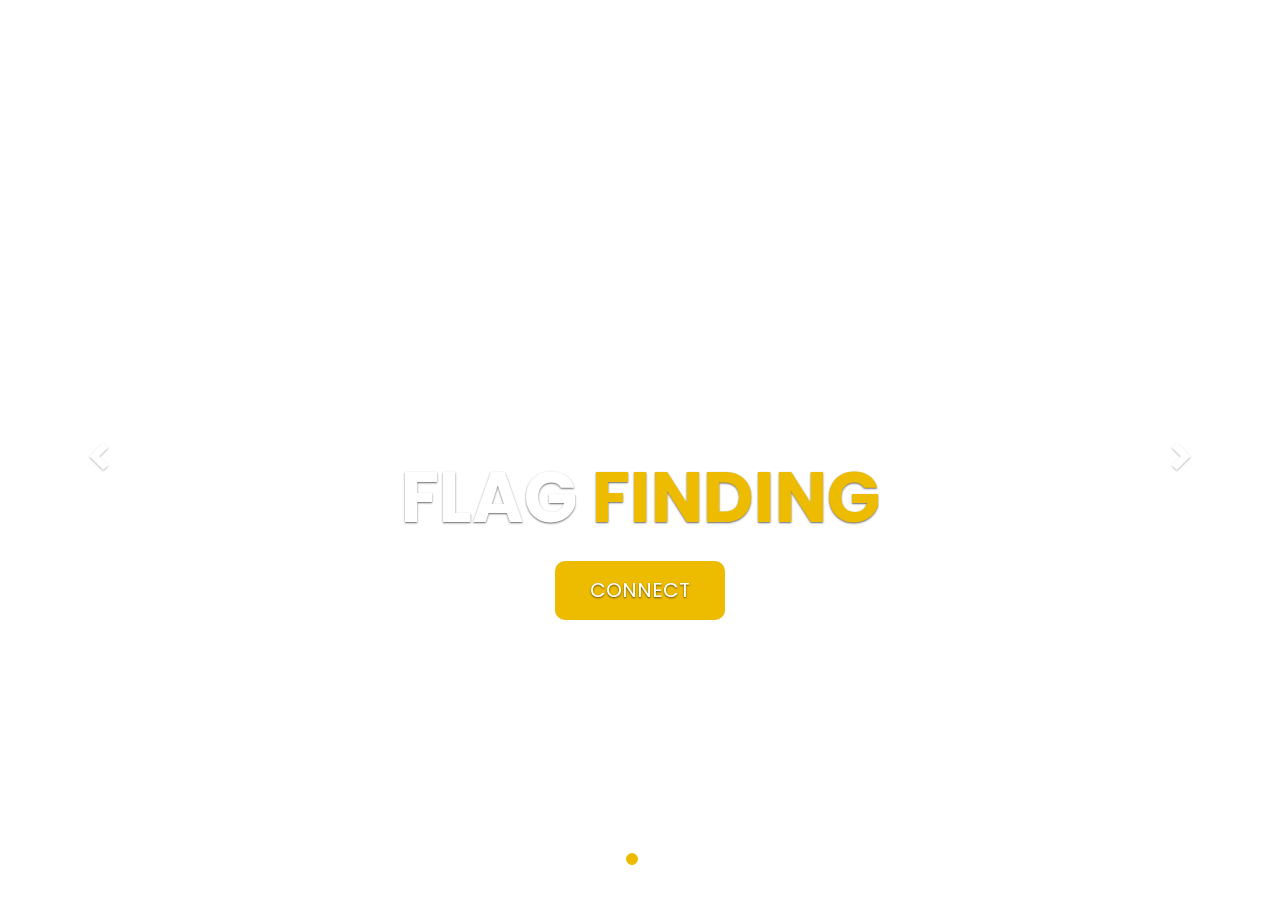
<file: index.html>
<!-- 우리가 입력할 명령어의 뜻은 아래와 같습니다.

git init
git add .
git commit -m "first commit"
git remote add origin https://github.com/jmdream1999/Pitcer.git
git push -u origin master

 -->

<!DOCTYPE html>

<html lang="en">

<head>
    <!-- Facion -->
    <link rel="shortcut icon" href="https://pitcer.com/favicon.ico" />

    <!-- Google Fonts -->
    <link rel="preconnect" href="https://fonts.googleapis.com">
    <link rel="preconnect" href="https://fonts.gstatic.com" crossorigin>
    <link href="https://fonts.googleapis.com/css2?family=Gugi&display=swap" rel="stylesheet">

    <meta charset="utf-8">
    <meta http-equiv="X-UA-Compatible" content="IE=edge">
    <meta name="viewport" content="width=device-width, initial-scale=1">
    <title>Pitcer</title>
    <link href="https://fonts.googleapis.com/css2?family=Poppins:wght@300;400;500;600;700;900&display=swap" rel="stylesheet">
    <link href="https://cdnjs.cloudflare.com/ajax/libs/twitter-bootstrap/3.3.7/css/bootstrap.min.css" rel="stylesheet">
    <link href="https://cdnjs.cloudflare.com/ajax/libs/animate.css/3.6.2/animate.min.css" rel="stylesheet">
    <link rel="stylesheet" href="index.css">

    <script async src="https://pagead2.googlesyndication.com/pagead/js/adsbygoogle.js?client=ca-pub-6322085571960400" crossorigin="anonymous"></script>

</head>

<body>

    <header>
        <nav class="navbar navbar-default navbar-fixed-top navbar-inverse">
            <div class="container">
                <!-- Brand and toggle get grouped for better mobile display -->
                <div class="navbar-header">
                    <button type="button" class="navbar-toggle collapsed" data-toggle="collapse" data-target="#bs-example-navbar-collapse-1" aria-expanded="false">
                        <span class="sr-only">Toggle navigation</span>
                        <span class="icon-bar"></span>
                        <span class="icon-bar"></span>
                        <span class="icon-bar"></span>
                    </button>
                    <a class="navbar-brand" href="https://pitcer.com/">Pitcer</a>
                </div>

                <!-- Collect the nav links, forms, and other content for toggling -->
                <div class="collapse navbar-collapse" id="bs-example-navbar-collapse-1">

                    <ul class="nav navbar-nav navbar-right">
                        <li><a href="https://pitcer.com/">Home</a></li>
                        <li><a href="https://pitcer.com/lang">Language</a></li>
                        <li><a href="https://pitcer.com/develope-story" target=”_blank”>Develope story</a></li>
                        <li><a href="https://mail.google.com/mail/?view=cm&amp;fs=1&amp;to=jmdream1999@gmail.com" target=”_blank”>Contact</a></li>
                    </ul>
                </div>
                <!-- /.navbar-collapse -->
            </div>
            <!-- /.container-fluid -->
        </nav>


        <div id="carousel-example-generic" class="carousel slide" data-ride="carousel">
            <!-- Indicators -->
            <ol class="carousel-indicators">
                <li data-target="#carousel-example-generic" data-slide-to="0" class="active"></li>
                <li data-target="#carousel-example-generic" data-slide-to="1"></li>

            </ol>

            <!-- Wrapper for slides -->
            <div class="carousel-inner" role="listbox">
                <div class="item active">
                    <div class="banner" style="background-image: url(https://i.postimg.cc/J464WmYz/pexels-pixabay-41949.jpg);"></div>
                    <div class="carousel-caption">
                        <h2 class="animated slideInDown" style="animation-delay: 1s">Flag <span>Finding</span></h2>
                        <p class="animated bounceInRight" style="animation-delay: 2s"><a href="https://pitcer.com/flag-finding">Connect</a></p>
                    </div>
                </div>
                <div class="item">
                    <div class="banner" style="background-image: url(https://i.postimg.cc/dVHNtxbb/pexels-project-atlas-1674049.jpg);"></div>
                    <div class="carousel-caption">
                        <h2 class="animated slideInDown" style="animation-delay: 1s">Masterpiece <span>Finding</span></h2>
                        <p class="animated zoomIn" style="animation-delay: 2s"><a href="#">Connect</a></p>
                    </div>
                </div>

            </div>
            <!-- Controls -->
            <a class="left carousel-control" href="#carousel-example-generic" role="button" data-slide="prev">
                <span class="glyphicon glyphicon-chevron-left" aria-hidden="true"></span>
                <span class="sr-only">Previous</span>
            </a>
            <a class="right carousel-control" href="#carousel-example-generic" role="button" data-slide="next">
                <span class="glyphicon glyphicon-chevron-right" aria-hidden="true"></span>
                <span class="sr-only">Next</span>
            </a>
        </div>


    </header>

    <script src="https://cdnjs.cloudflare.com/ajax/libs/jquery/3.5.1/jquery.min.js"></script>
    <script src="https://cdnjs.cloudflare.com/ajax/libs/twitter-bootstrap/3.3.7/js/bootstrap.min.js"></script>
</body>

</html>


<!-- Copyright (c) 2021 by God MB (https://codepen.io/mayurbagade456-gmail-com/pen/BaQEpeV)

Permission is hereby granted, free of charge, to any person obtaining a copy of this software and associated documentation files (the "Software"), to deal in the Software without restriction, including without limitation the rights to use, copy, modify, merge, publish, distribute, sublicense, and/or sell copies of the Software, and to permit persons to whom the Software is furnished to do so, subject to the following conditions:

The above copyright notice and this permission notice shall be included in all copies or substantial portions of the Software.

THE SOFTWARE IS PROVIDED "AS IS", WITHOUT WARRANTY OF ANY KIND, EXPRESS OR IMPLIED, INCLUDING BUT NOT LIMITED TO THE WARRANTIES OF MERCHANTABILITY, FITNESS FOR A PARTICULAR PURPOSE AND NONINFRINGEMENT. IN NO EVENT SHALL THE AUTHORS OR COPYRIGHT HOLDERS BE LIABLE FOR ANY CLAIM, DAMAGES OR OTHER LIABILITY, WHETHER IN AN ACTION OF CONTRACT, TORT OR OTHERWISE, ARISING FROM, OUT OF OR IN CONNECTION WITH THE SOFTWARE OR THE USE OR OTHER DEALINGS IN THE SOFTWARE.


Copyright (c) font 

https://fonts.google.com/specimen/Gugi?preview.text=%ED%99%88&preview.text_type=custom&subset=korean#about


Copyright (c) image

https://www.pexels.com/ko-kr/photo/41949/
https://www.pexels.com/ko-kr/photo/1674049/
-->
</file>
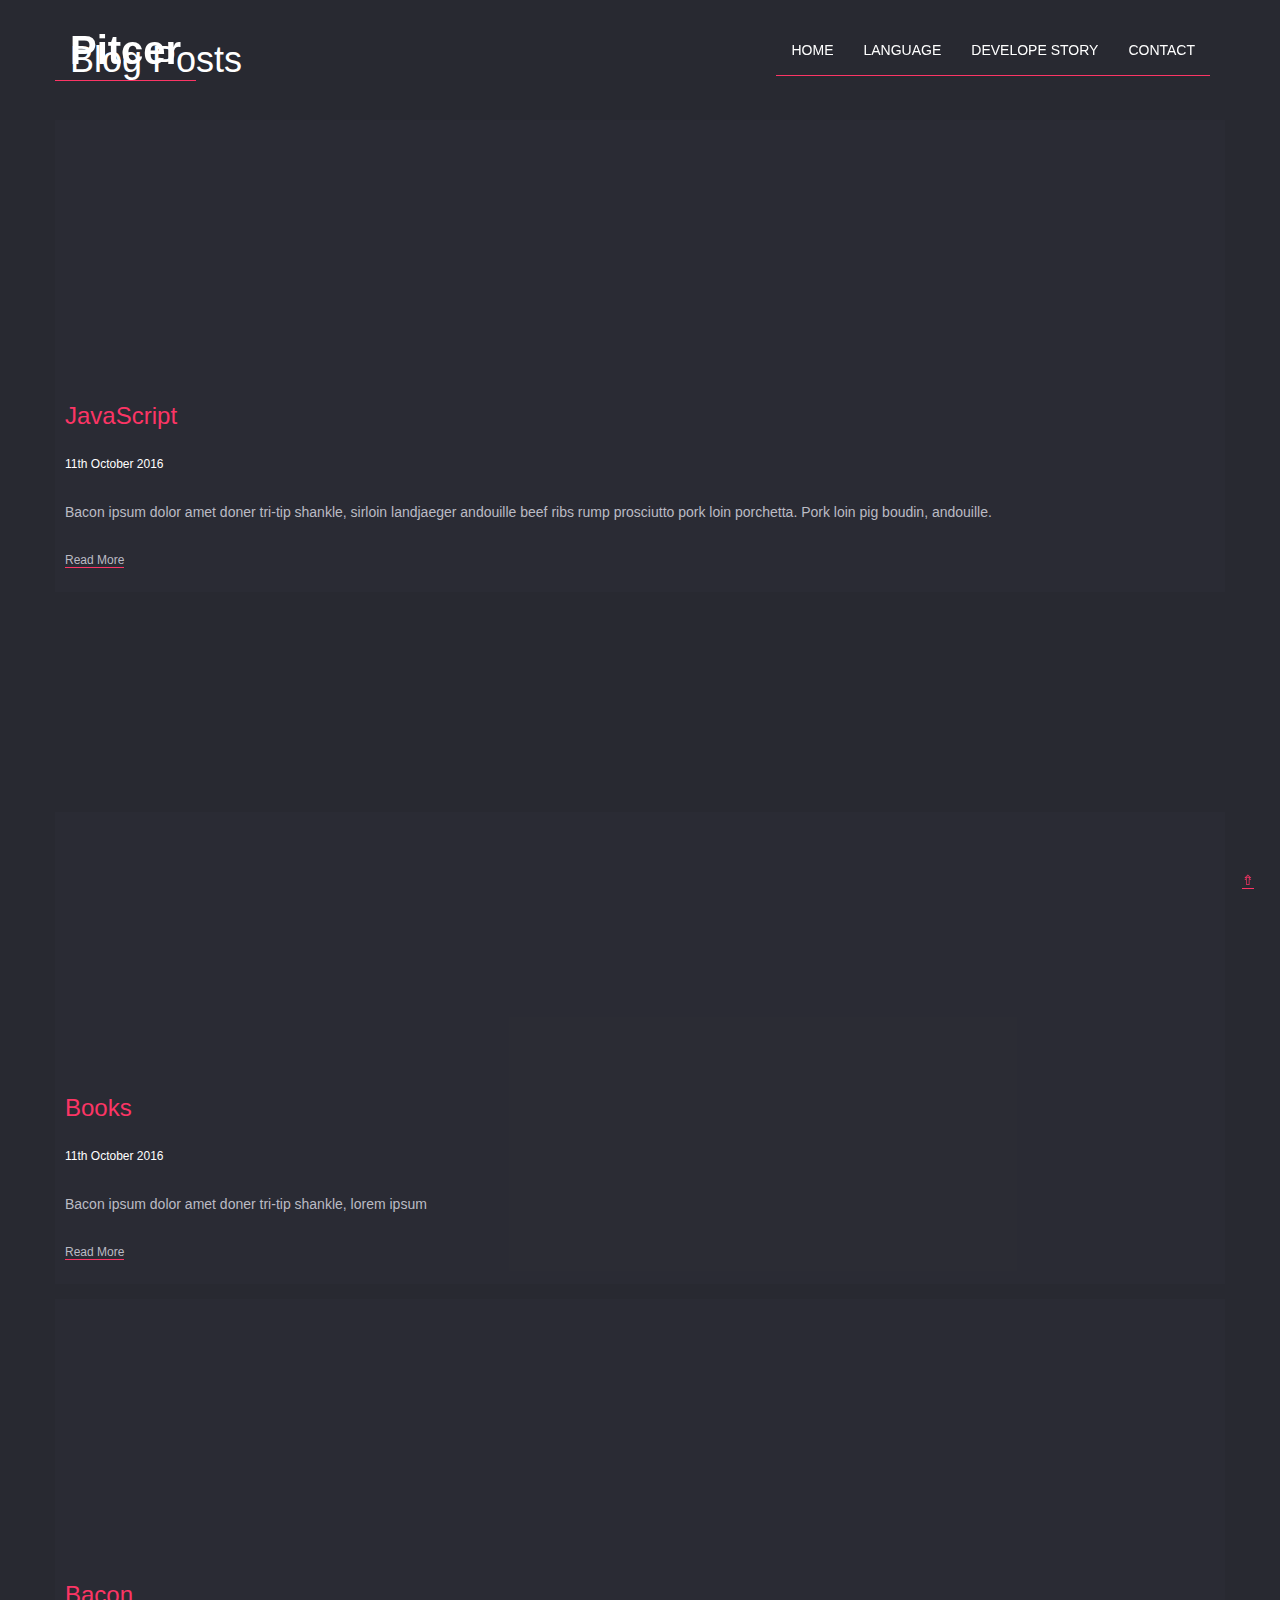
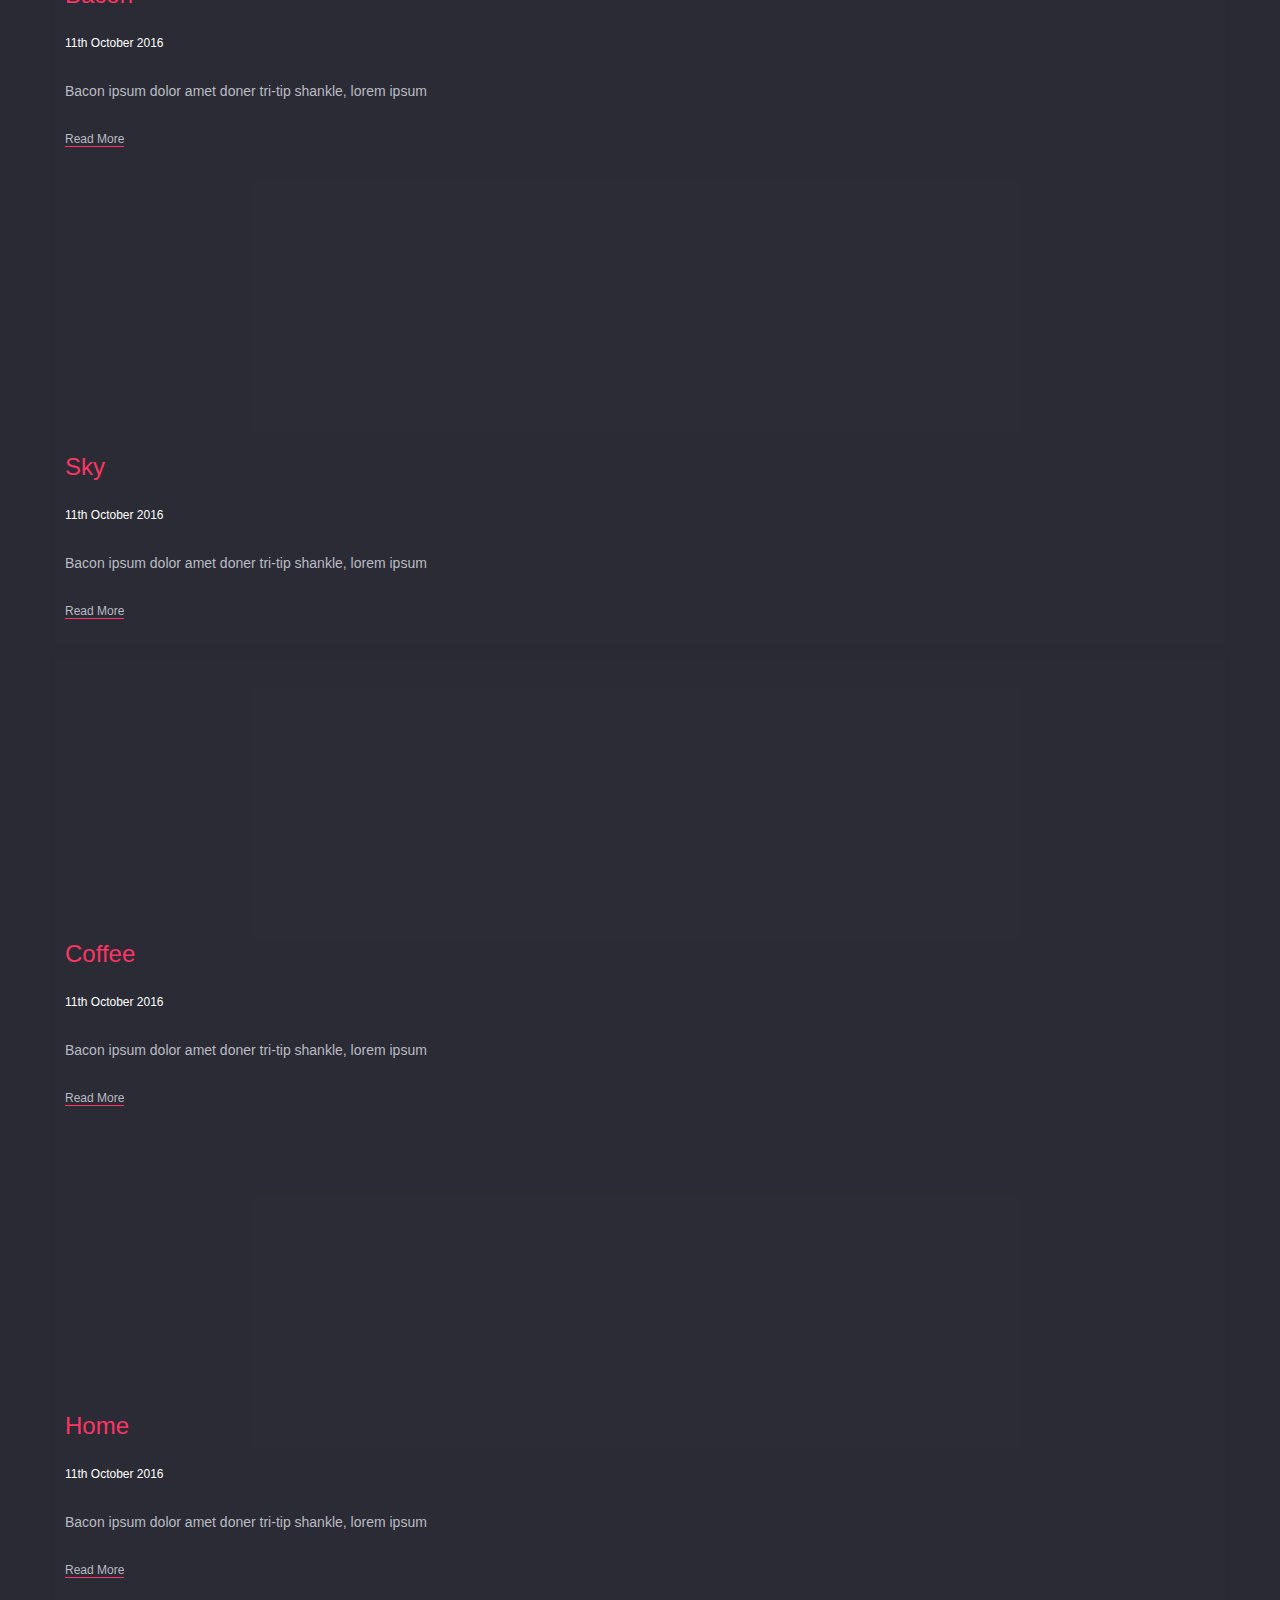
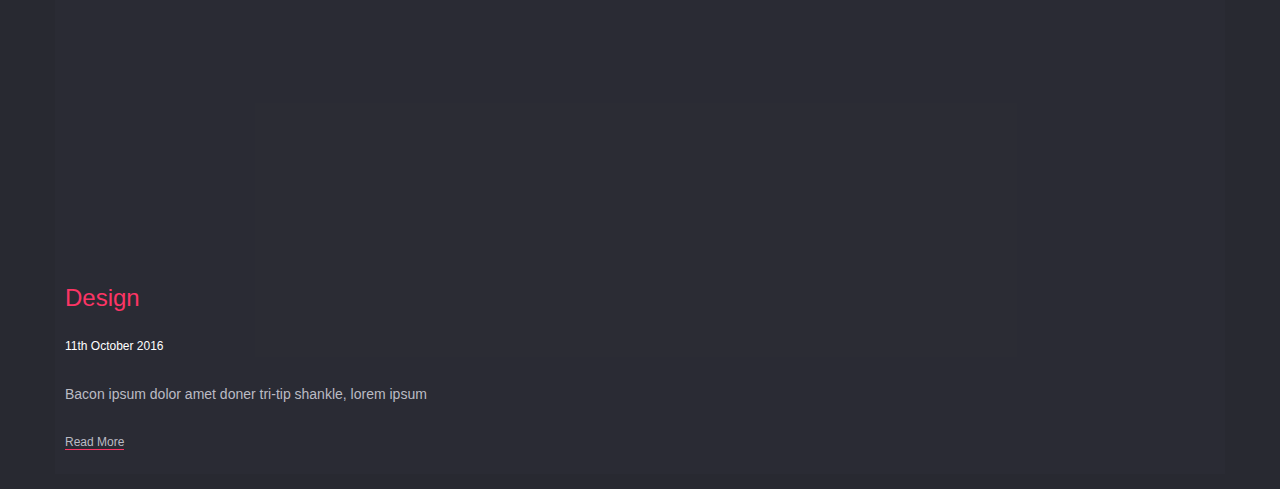
<file: develope-story.html>
<!-- 우리가 입력할 명령어의 뜻은 아래와 같습니다.

git init
git add .
git commit -m "first commit"
git remote add origin https://github.com/jmdream1999/Pitcer.git
git push -u origin master

 -->

<!DOCTYPE html>

<html lang="en">

<head>
    <!-- Facion -->
    <link rel="shortcut icon" href="https://pitcer.com/favicon.ico" />

    <!-- Google Fonts -->
    <link rel="preconnect" href="https://fonts.googleapis.com">
    <link rel="preconnect" href="https://fonts.gstatic.com" crossorigin>
    <link href="https://fonts.googleapis.com/css2?family=Gugi&display=swap" rel="stylesheet">
    <link rel="preconnect" href="https://fonts.googleapis.com">
    <link rel="preconnect" href="https://fonts.gstatic.com" crossorigin>
    <link href="https://fonts.googleapis.com/css2?family=MuseoModerno:wght@300&display=swap" rel="stylesheet">

    <meta charset="utf-8">
    <meta http-equiv="X-UA-Compatible" content="IE=edge">
    <meta name="viewport" content="width=device-width, initial-scale=1">
    <title>Pitcer</title>
    <link href="https://fonts.googleapis.com/css2?family=Poppins:wght@300;400;500;600;700;900&display=swap" rel="stylesheet">
    <link href="https://cdnjs.cloudflare.com/ajax/libs/twitter-bootstrap/3.3.7/css/bootstrap.min.css" rel="stylesheet">
    <link href="https://cdnjs.cloudflare.com/ajax/libs/animate.css/3.6.2/animate.min.css" rel="stylesheet">
    <link rel="stylesheet" href="develope-story.css">

</head>

<body>

    <header>
        <nav class="navbar navbar-default navbar-fixed-top navbar-inverse">
            <div class="container">
                <!-- Brand and toggle get grouped for better mobile display -->
                <div class="navbar-header">
                    <button type="button" class="navbar-toggle collapsed" data-toggle="collapse" data-target="#bs-example-navbar-collapse-1" aria-expanded="false">
                         <span class="sr-only">Toggle navigation</span>
                         <span class="icon-bar"></span>
                         <span class="icon-bar"></span>
                         <span class="icon-bar"></span>
                     </button>
                    <a class="navbar-brand" href="https://pitcer.com/">Pitcer</a>
                </div>

                <!-- Collect the nav links, forms, and other content for toggling -->
                <div class="collapse navbar-collapse" id="bs-example-navbar-collapse-1">

                    <ul class="nav navbar-nav navbar-right">
                        <li><a href="https://pitcer.com/">Home</a></li>
                        <li><a href="https://pitcer.com/lang">Language</a></li>
                        <li><a href="https://pitcer.com/develope-story">Develope story</a></li>
                        <li><a href="https://mail.google.com/mail/?view=cm&amp;fs=1&amp;to=jmdream1999@gmail.com" target=”_blank”>Contact</a></li>
                    </ul>
                </div>
                <!-- /.navbar-collapse -->
            </div>
            <!-- /.container-fluid -->
        </nav>




    </header>

    <div class="container">
        <h1>Blog Posts</h1>
        <div class="row">
            <div class="eight columns">
                <div class="featured"></div>
                <div class="teaser">
                    <h3>JavaScript</h3>
                    <h6><span>11th October 2016</span></h6>
                    <p>Bacon ipsum dolor amet doner tri-tip shankle, sirloin landjaeger andouille beef ribs rump prosciutto pork loin porchetta. Pork loin pig boudin, andouille.</p>
                    <h6><a href="#">Read More</a></h6>
                </div>
            </div>
            <div style="padding: 20rem 0 0 0;"></div>
            <div style="padding: 10px 10px 10px 10px;"></div>
            <div class="four columns">
                <div class="img iTwo"></div>
                <div class="teaser">
                    <h3>Books</h3>
                    <h6><span>11th October 2016</span></h6>
                    <p>Bacon ipsum dolor amet doner tri-tip shankle, lorem ipsum</p>
                    <h6><a href="#">Read More</a></h6>
                </div>
            </div>
        </div>
        <div class="row">
            <div class="six columns">
                <div class="img iSix"></div>
                <div class="teaser">
                    <h3>Bacon</h3>
                    <h6><span>11th October 2016</span></h6>
                    <p>Bacon ipsum dolor amet doner tri-tip shankle, lorem ipsum</p>
                    <h6><a href="#">Read More</a></h6>
                </div>
            </div>
            <div class="six columns">
                <div class="img iSeven"></div>
                <div class="teaser">
                    <h3>Sky</h3>
                    <h6><span>11th October 2016</span></h6>
                    <p>Bacon ipsum dolor amet doner tri-tip shankle, lorem ipsum</p>
                    <h6><a href="#">Read More</a></h6>
                </div>
            </div>
        </div>
        <div class="row">
            <div class="four columns">
                <div class="img iThree"></div>
                <div class="teaser">
                    <h3>Coffee</h3>
                    <h6><span>11th October 2016</span></h6>
                    <p>Bacon ipsum dolor amet doner tri-tip shankle, lorem ipsum</p>
                    <h6><a href="#">Read More</a></h6>
                </div>
            </div>
            <div class="four columns">
                <div class="img iFour"></div>
                <div class="teaser">
                    <h3>Home</h3>
                    <h6><span>11th October 2016</span></h6>
                    <p>Bacon ipsum dolor amet doner tri-tip shankle, lorem ipsum</p>
                    <h6><a href="#">Read More</a></h6>
                </div>
            </div>
            <div class="four columns">
                <div class="img iFive"></div>
                <div class="teaser">
                    <h3>Design</h3>
                    <h6><span>11th October 2016</span></h6>
                    <p>Bacon ipsum dolor amet doner tri-tip shankle, lorem ipsum</p>
                    <h6><a href="#">Read More</a></h6>
                </div>
            </div>
        </div>
        <div style="position: fixed; bottom: 1rem; right: 2%;" ;>
            <a href="#" class="btn_gotop">
                <h99 style="color:#fc3565;" font size="+10000"> &#8686;</h99>
            </a>



        </div>



        <script src="https://cdnjs.cloudflare.com/ajax/libs/jquery/3.5.1/jquery.min.js"></script>
        <script src="https://cdnjs.cloudflare.com/ajax/libs/twitter-bootstrap/3.3.7/js/bootstrap.min.js"></script>
</body>

</html>


<!-- Copyright (c) 2021 by God MB (https://codepen.io/mayurbagade456-gmail-com/pen/BaQEpeV)
 
 Permission is hereby granted, free of charge, to any person obtaining a copy of this software and associated documentation files (the "Software"), to deal in the Software without restriction, including without limitation the rights to use, copy, modify, merge, publish, distribute, sublicense, and/or sell copies of the Software, and to permit persons to whom the Software is furnished to do so, subject to the following conditions:
 
 The above copyright notice and this permission notice shall be included in all copies or substantial portions of the Software.
 
 THE SOFTWARE IS PROVIDED "AS IS", WITHOUT WARRANTY OF ANY KIND, EXPRESS OR IMPLIED, INCLUDING BUT NOT LIMITED TO THE WARRANTIES OF MERCHANTABILITY, FITNESS FOR A PARTICULAR PURPOSE AND NONINFRINGEMENT. IN NO EVENT SHALL THE AUTHORS OR COPYRIGHT HOLDERS BE LIABLE FOR ANY CLAIM, DAMAGES OR OTHER LIABILITY, WHETHER IN AN ACTION OF CONTRACT, TORT OR OTHERWISE, ARISING FROM, OUT OF OR IN CONNECTION WITH THE SOFTWARE OR THE USE OR OTHER DEALINGS IN THE SOFTWARE.



 Copyright (c) 2021 by Joseph Victory (https://codepen.io/j-w-v/pen/ORkmKo)

Permission is hereby granted, free of charge, to any person obtaining a copy of this software and associated documentation files (the "Software"), to deal in the Software without restriction, including without limitation the rights to use, copy, modify, merge, publish, distribute, sublicense, and/or sell copies of the Software, and to permit persons to whom the Software is furnished to do so, subject to the following conditions:

The above copyright notice and this permission notice shall be included in all copies or substantial portions of the Software.

THE SOFTWARE IS PROVIDED "AS IS", WITHOUT WARRANTY OF ANY KIND, EXPRESS OR IMPLIED, INCLUDING BUT NOT LIMITED TO THE WARRANTIES OF MERCHANTABILITY, FITNESS FOR A PARTICULAR PURPOSE AND NONINFRINGEMENT. IN NO EVENT SHALL THE AUTHORS OR COPYRIGHT HOLDERS BE LIABLE FOR ANY CLAIM, DAMAGES OR OTHER LIABILITY, WHETHER IN AN ACTION OF CONTRACT, TORT OR OTHERWISE, ARISING FROM, OUT OF OR IN CONNECTION WITH THE SOFTWARE OR THE USE OR OTHER DEALINGS IN THE SOFTWARE.


 
 
 Copyright (c) font 
 
 https://fonts.google.com/specimen/Gugi?preview.text=%ED%99%88&preview.text_type=custom&subset=korean#about
 
 
 Copyright (c) image
 
 https://www.pexels.com/ko-kr/photo/1639563/
 https://www.pexels.com/ko-kr/photo/1086584/
 https://www.pexels.com/ko-kr/photo/2940654/
 https://www.pexels.com/ko-kr/photo/1674049/
 -->
</file>
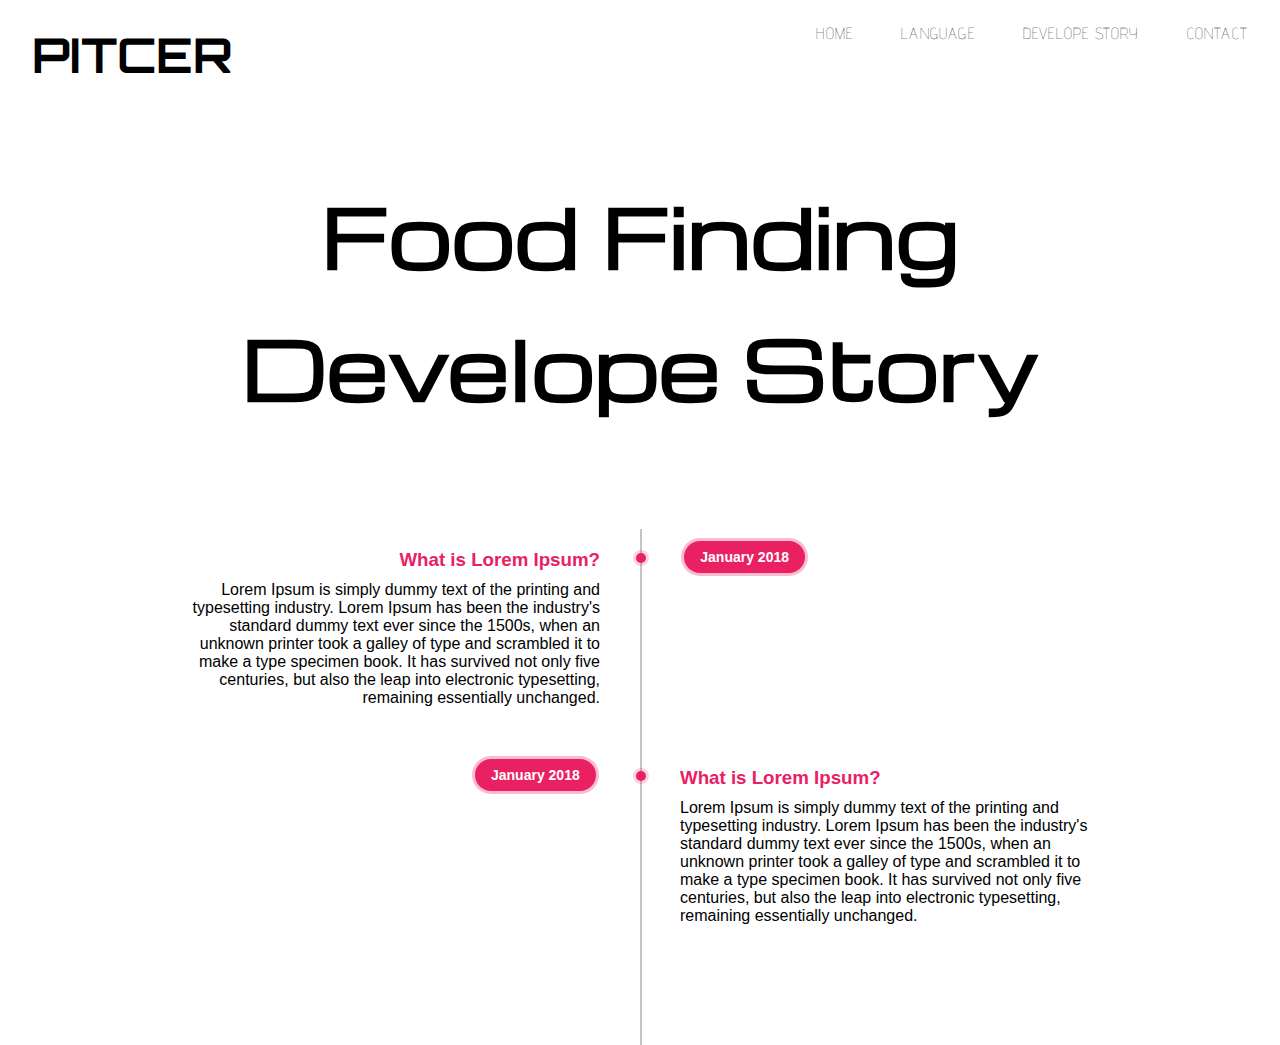
<file: develope-story_food-finding.html>
<!DOCTYPE html>

<html lang="en">

<head>
    <!-- Facion -->
    <link rel="shortcut icon" href="https://pitcer.com/favicon.ico" />

    <!-- Google Fonts -->
    <link rel="preconnect" href="https://fonts.googleapis.com">
    <link rel="preconnect" href="https://fonts.gstatic.com" crossorigin>
    <link href="https://fonts.googleapis.com/css2?family=Orbitron&display=swap" rel="stylesheet">
    <link rel="preconnect" href="https://fonts.googleapis.com">
    <link rel="preconnect" href="https://fonts.gstatic.com" crossorigin>
    <link href="https://fonts.googleapis.com/css2?family=Advent+Pro&display=swap" rel="stylesheet">
    <link rel="preconnect" href="https://fonts.googleapis.com">
    <link rel="preconnect" href="https://fonts.gstatic.com" crossorigin>
    <link href="https://fonts.googleapis.com/css2?family=Michroma&display=swap" rel="stylesheet">

    <link rel="stylesheet" href="develope-story_pitcer.css">
</head>

<body>
    <div class="container">
        <nav>
            <div class="logo">
                <a href="https://pitcer.com">Pitcer</a>
            </div>
            <input type="checkbox" id="nav" class="hidden">
            <label for="nav" class="nav-btn" tabindex="0" aria-label="Click Me to expand Navigation">
					<i></i>
					<i></i>
					<i></i>
				</label>
            <div class="nav-wrapper">
                <ul>
                    <li><a href="https://pitcer.com/">Home</a></li>
                    <li><a href="https://pitcer.com/lang">Language</a></li>
                    <li><a href="https://pitcer.com/develope-story">Develope story</a></li>
                    <li><a href="https://mail.google.com/mail/?view=cm&amp;fs=1&amp;to=jmdream1999@gmail.com" target=”_blank”>Contact</a></li>
                </ul>
            </div>
        </nav>

    </div>
    <text><h1>Food Finding</h1></text>
    <text><h2>Develope Story</h2></text>

    <div class="timeline">

        <ul>
            <li>
                <div class="content">
                    <h3>What is Lorem Ipsum?</h3>
                    <p>Lorem Ipsum is simply dummy text of the printing and typesetting industry. Lorem Ipsum has been the industry's standard dummy text ever since the 1500s, when an unknown printer took a galley of type and scrambled it to make a type
                        specimen book. It has survived not only five centuries, but also the leap into electronic typesetting, remaining essentially unchanged. </p>
                </div>
                <div class="time">
                    <h4>January 2018</h4>
                </div>
            </li>
            <li>
                <div class="content">
                    <h3>What is Lorem Ipsum?</h3>
                    <p>Lorem Ipsum is simply dummy text of the printing and typesetting industry. Lorem Ipsum has been the industry's standard dummy text ever since the 1500s, when an unknown printer took a galley of type and scrambled it to make a type
                        specimen book. It has survived not only five centuries, but also the leap into electronic typesetting, remaining essentially unchanged. </p>
                </div>
                <div class="time">
                    <h4>January 2018</h4>
                </div>
            </li>




            <div style="clear:both;"></div>
        </ul>
    </div>
</body>

</html>

<!-- 
    
Copyright (c) 2021 by Giovani Camara (https://codepen.io/Gcamara14/pen/XBKNbz)

Permission is hereby granted, free of charge, to any person obtaining a copy of this software and associated documentation files (the "Software"), to deal in the Software without restriction, including without limitation the rights to use, copy, modify, merge, publish, distribute, sublicense, and/or sell copies of the Software, and to permit persons to whom the Software is furnished to do so, subject to the following conditions:

The above copyright notice and this permission notice shall be included in all copies or substantial portions of the Software.

THE SOFTWARE IS PROVIDED "AS IS", WITHOUT WARRANTY OF ANY KIND, EXPRESS OR IMPLIED, INCLUDING BUT NOT LIMITED TO THE WARRANTIES OF MERCHANTABILITY, FITNESS FOR A PARTICULAR PURPOSE AND NONINFRINGEMENT. IN NO EVENT SHALL THE AUTHORS OR COPYRIGHT HOLDERS BE LIABLE FOR ANY CLAIM, DAMAGES OR OTHER LIABILITY, WHETHER IN AN ACTION OF CONTRACT, TORT OR OTHERWISE, ARISING FROM, OUT OF OR IN CONNECTION WITH THE SOFTWARE OR THE USE OR OTHER DEALINGS IN THE SOFTWARE.


Copyright (c) 2021 by sanchit sharma (https://codepen.io/web_designer_sanchit/pen/eLjvyw)

Permission is hereby granted, free of charge, to any person obtaining a copy of this software and associated documentation files (the "Software"), to deal in the Software without restriction, including without limitation the rights to use, copy, modify, merge, publish, distribute, sublicense, and/or sell copies of the Software, and to permit persons to whom the Software is furnished to do so, subject to the following conditions:

The above copyright notice and this permission notice shall be included in all copies or substantial portions of the Software.

THE SOFTWARE IS PROVIDED "AS IS", WITHOUT WARRANTY OF ANY KIND, EXPRESS OR IMPLIED, INCLUDING BUT NOT LIMITED TO THE WARRANTIES OF MERCHANTABILITY, FITNESS FOR A PARTICULAR PURPOSE AND NONINFRINGEMENT. IN NO EVENT SHALL THE AUTHORS OR COPYRIGHT HOLDERS BE LIABLE FOR ANY CLAIM, DAMAGES OR OTHER LIABILITY, WHETHER IN AN ACTION OF CONTRACT, TORT OR OTHERWISE, ARISING FROM, OUT OF OR IN CONNECTION WITH THE SOFTWARE OR THE USE OR OTHER DEALINGS IN THE SOFTWARE. 


Copyright (c) font 

https://fonts.google.com/specimen/Orbitron#standard-styles
https://fonts.google.com/specimen/Advent+Pro#standard-styles
https://fonts.google.com/specimen/Michroma?preview.text=Food%20Finding%20Develope%20Story&preview.text_type=custom#standard-styles


-->
</file>
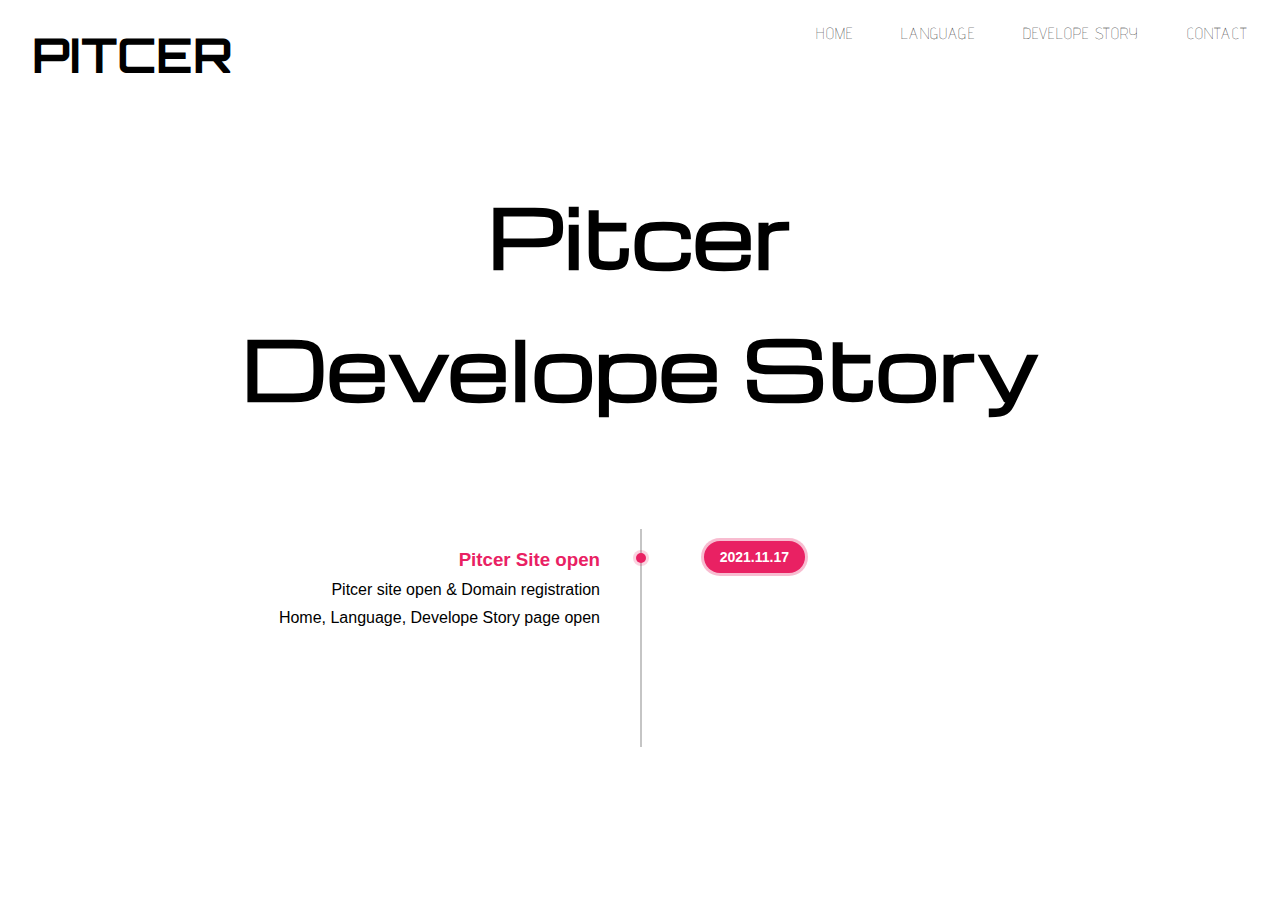
<file: develope-story_pitcer.html>
<!DOCTYPE html>

<html lang="en">

<head>
    <!-- Facion -->
    <link rel="shortcut icon" href="https://pitcer.com/favicon.ico" />

    <!-- Google Fonts -->
    <link rel="preconnect" href="https://fonts.googleapis.com">
    <link rel="preconnect" href="https://fonts.gstatic.com" crossorigin>
    <link href="https://fonts.googleapis.com/css2?family=Orbitron&display=swap" rel="stylesheet">
    <link rel="preconnect" href="https://fonts.googleapis.com">
    <link rel="preconnect" href="https://fonts.gstatic.com" crossorigin>
    <link href="https://fonts.googleapis.com/css2?family=Advent+Pro&display=swap" rel="stylesheet">
    <link rel="preconnect" href="https://fonts.googleapis.com">
    <link rel="preconnect" href="https://fonts.gstatic.com" crossorigin>
    <link href="https://fonts.googleapis.com/css2?family=Michroma&display=swap" rel="stylesheet">

    <link rel="stylesheet" href="develope-story_pitcer.css">
</head>

<body>
    <div class="container">
        <nav>
            <div class="logo">
                <a href="https://pitcer.com">Pitcer</a>
            </div>
            <input type="checkbox" id="nav" class="hidden">
            <label for="nav" class="nav-btn" tabindex="0" aria-label="Click Me to expand Navigation">
					<i></i>
					<i></i>
					<i></i>
				</label>
            <div class="nav-wrapper">
                <ul>
                    <li><a href="https://pitcer.com/">Home</a></li>
                    <li><a href="https://pitcer.com/lang">Language</a></li>
                    <li><a href="https://pitcer.com/develope-story">Develope story</a></li>
                    <li><a href="https://mail.google.com/mail/?view=cm&amp;fs=1&amp;to=jmdream1999@gmail.com" target=”_blank”>Contact</a></li>
                </ul>
            </div>
        </nav>

    </div>
    <text><h1>Pitcer</h1></text>
    <text><h2>Develope Story</h2></text>

    <div class="timeline">

        <ul>
            <li>
                <div class="content">
                    <h3>Pitcer Site open</h3>
                    <p>Pitcer site open & Domain registration</p>
                    <p>Home, Language, Develope Story page open</p>

                </div>
                <div class="time">
                    <h4>2021.11.17</h4>
                </div>
            </li>




            <div style="clear:both;"></div>
        </ul>
    </div>
</body>

</html>

<!-- 
    
Copyright (c) 2021 by Giovani Camara (https://codepen.io/Gcamara14/pen/XBKNbz)

Permission is hereby granted, free of charge, to any person obtaining a copy of this software and associated documentation files (the "Software"), to deal in the Software without restriction, including without limitation the rights to use, copy, modify, merge, publish, distribute, sublicense, and/or sell copies of the Software, and to permit persons to whom the Software is furnished to do so, subject to the following conditions:

The above copyright notice and this permission notice shall be included in all copies or substantial portions of the Software.

THE SOFTWARE IS PROVIDED "AS IS", WITHOUT WARRANTY OF ANY KIND, EXPRESS OR IMPLIED, INCLUDING BUT NOT LIMITED TO THE WARRANTIES OF MERCHANTABILITY, FITNESS FOR A PARTICULAR PURPOSE AND NONINFRINGEMENT. IN NO EVENT SHALL THE AUTHORS OR COPYRIGHT HOLDERS BE LIABLE FOR ANY CLAIM, DAMAGES OR OTHER LIABILITY, WHETHER IN AN ACTION OF CONTRACT, TORT OR OTHERWISE, ARISING FROM, OUT OF OR IN CONNECTION WITH THE SOFTWARE OR THE USE OR OTHER DEALINGS IN THE SOFTWARE.


Copyright (c) 2021 by sanchit sharma (https://codepen.io/web_designer_sanchit/pen/eLjvyw)

Permission is hereby granted, free of charge, to any person obtaining a copy of this software and associated documentation files (the "Software"), to deal in the Software without restriction, including without limitation the rights to use, copy, modify, merge, publish, distribute, sublicense, and/or sell copies of the Software, and to permit persons to whom the Software is furnished to do so, subject to the following conditions:

The above copyright notice and this permission notice shall be included in all copies or substantial portions of the Software.

THE SOFTWARE IS PROVIDED "AS IS", WITHOUT WARRANTY OF ANY KIND, EXPRESS OR IMPLIED, INCLUDING BUT NOT LIMITED TO THE WARRANTIES OF MERCHANTABILITY, FITNESS FOR A PARTICULAR PURPOSE AND NONINFRINGEMENT. IN NO EVENT SHALL THE AUTHORS OR COPYRIGHT HOLDERS BE LIABLE FOR ANY CLAIM, DAMAGES OR OTHER LIABILITY, WHETHER IN AN ACTION OF CONTRACT, TORT OR OTHERWISE, ARISING FROM, OUT OF OR IN CONNECTION WITH THE SOFTWARE OR THE USE OR OTHER DEALINGS IN THE SOFTWARE. 


Copyright (c) font 

https://fonts.google.com/specimen/Orbitron#standard-styles
https://fonts.google.com/specimen/Advent+Pro#standard-styles
https://fonts.google.com/specimen/Michroma?preview.text=Food%20Finding%20Develope%20Story&preview.text_type=custom#standard-styles


-->
</file>
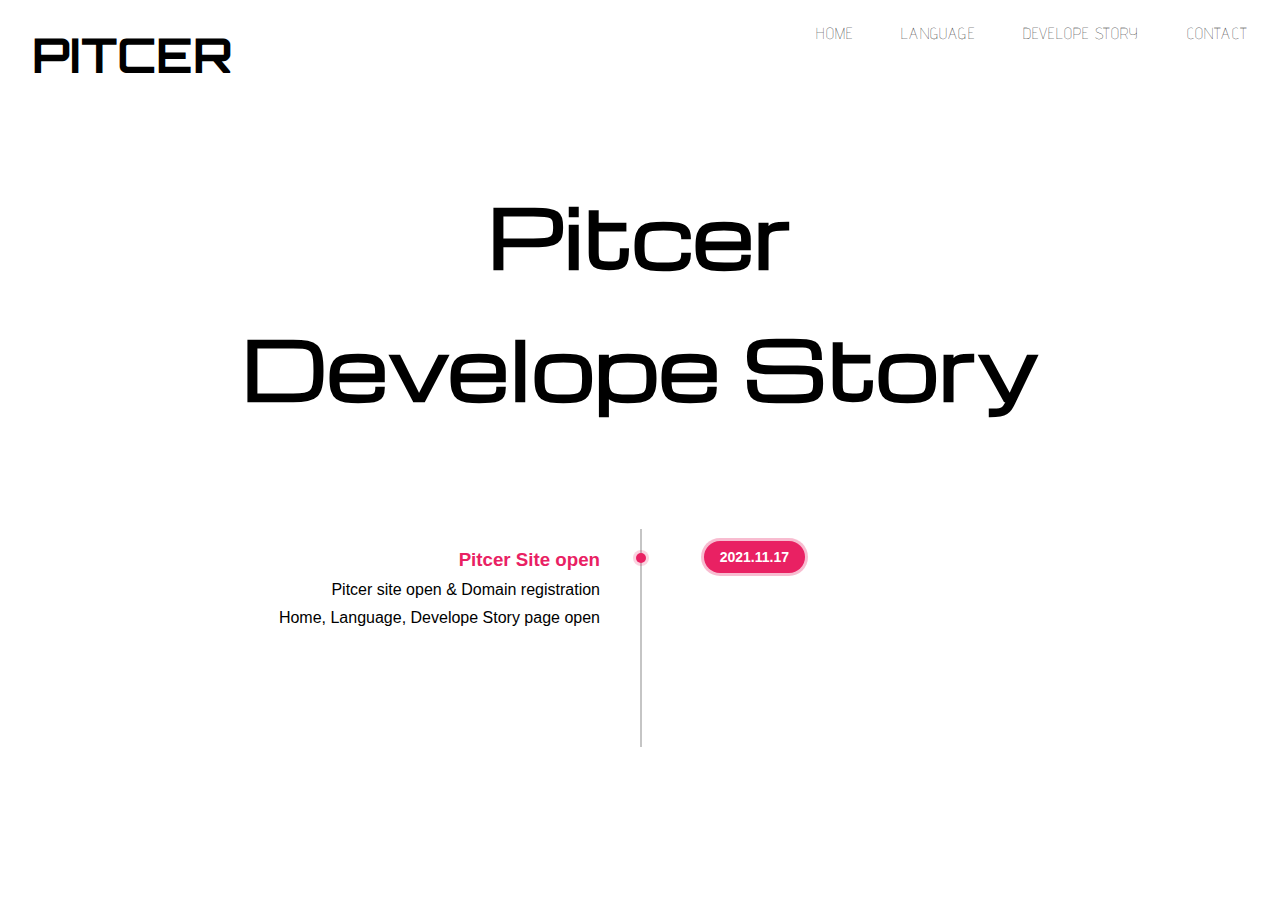
<file: develope-story_piter.html>
<!DOCTYPE html>

<html lang="en">

<head>
    <!-- Facion -->
    <link rel="shortcut icon" href="https://pitcer.com/favicon.ico" />

    <!-- Google Fonts -->
    <link rel="preconnect" href="https://fonts.googleapis.com">
    <link rel="preconnect" href="https://fonts.gstatic.com" crossorigin>
    <link href="https://fonts.googleapis.com/css2?family=Orbitron&display=swap" rel="stylesheet">
    <link rel="preconnect" href="https://fonts.googleapis.com">
    <link rel="preconnect" href="https://fonts.gstatic.com" crossorigin>
    <link href="https://fonts.googleapis.com/css2?family=Advent+Pro&display=swap" rel="stylesheet">
    <link rel="preconnect" href="https://fonts.googleapis.com">
    <link rel="preconnect" href="https://fonts.gstatic.com" crossorigin>
    <link href="https://fonts.googleapis.com/css2?family=Michroma&display=swap" rel="stylesheet">

    <link rel="stylesheet" href="develope-story_pitcer.css">
</head>

<body>
    <div class="container">
        <nav>
            <div class="logo">
                <a href="https://pitcer.com">Pitcer</a>
            </div>
            <input type="checkbox" id="nav" class="hidden">
            <label for="nav" class="nav-btn" tabindex="0" aria-label="Click Me to expand Navigation">
					<i></i>
					<i></i>
					<i></i>
				</label>
            <div class="nav-wrapper">
                <ul>
                    <li><a href="https://pitcer.com/">Home</a></li>
                    <li><a href="https://pitcer.com/lang">Language</a></li>
                    <li><a href="https://pitcer.com/develope-story">Develope story</a></li>
                    <li><a href="https://mail.google.com/mail/?view=cm&amp;fs=1&amp;to=jmdream1999@gmail.com" target=”_blank”>Contact</a></li>
                </ul>
            </div>
        </nav>

    </div>
    <text><h1>Pitcer</h1></text>
    <text><h2>Develope Story</h2></text>

    <div class="timeline">

        <ul>
            <li>
                <div class="content">
                    <h3>Pitcer Site open</h3>
                    <p>Pitcer site open & Domain registration</p>
                    <p>Home, Language, Develope Story page open</p>

                </div>
                <div class="time">
                    <h4>2021.11.17</h4>
                </div>
            </li>




            <div style="clear:both;"></div>
        </ul>
    </div>
</body>

</html>

<!-- 
    
Copyright (c) 2021 by Giovani Camara (https://codepen.io/Gcamara14/pen/XBKNbz)

Permission is hereby granted, free of charge, to any person obtaining a copy of this software and associated documentation files (the "Software"), to deal in the Software without restriction, including without limitation the rights to use, copy, modify, merge, publish, distribute, sublicense, and/or sell copies of the Software, and to permit persons to whom the Software is furnished to do so, subject to the following conditions:

The above copyright notice and this permission notice shall be included in all copies or substantial portions of the Software.

THE SOFTWARE IS PROVIDED "AS IS", WITHOUT WARRANTY OF ANY KIND, EXPRESS OR IMPLIED, INCLUDING BUT NOT LIMITED TO THE WARRANTIES OF MERCHANTABILITY, FITNESS FOR A PARTICULAR PURPOSE AND NONINFRINGEMENT. IN NO EVENT SHALL THE AUTHORS OR COPYRIGHT HOLDERS BE LIABLE FOR ANY CLAIM, DAMAGES OR OTHER LIABILITY, WHETHER IN AN ACTION OF CONTRACT, TORT OR OTHERWISE, ARISING FROM, OUT OF OR IN CONNECTION WITH THE SOFTWARE OR THE USE OR OTHER DEALINGS IN THE SOFTWARE.


Copyright (c) 2021 by sanchit sharma (https://codepen.io/web_designer_sanchit/pen/eLjvyw)

Permission is hereby granted, free of charge, to any person obtaining a copy of this software and associated documentation files (the "Software"), to deal in the Software without restriction, including without limitation the rights to use, copy, modify, merge, publish, distribute, sublicense, and/or sell copies of the Software, and to permit persons to whom the Software is furnished to do so, subject to the following conditions:

The above copyright notice and this permission notice shall be included in all copies or substantial portions of the Software.

THE SOFTWARE IS PROVIDED "AS IS", WITHOUT WARRANTY OF ANY KIND, EXPRESS OR IMPLIED, INCLUDING BUT NOT LIMITED TO THE WARRANTIES OF MERCHANTABILITY, FITNESS FOR A PARTICULAR PURPOSE AND NONINFRINGEMENT. IN NO EVENT SHALL THE AUTHORS OR COPYRIGHT HOLDERS BE LIABLE FOR ANY CLAIM, DAMAGES OR OTHER LIABILITY, WHETHER IN AN ACTION OF CONTRACT, TORT OR OTHERWISE, ARISING FROM, OUT OF OR IN CONNECTION WITH THE SOFTWARE OR THE USE OR OTHER DEALINGS IN THE SOFTWARE. 


Copyright (c) font 

https://fonts.google.com/specimen/Orbitron#standard-styles
https://fonts.google.com/specimen/Advent+Pro#standard-styles
https://fonts.google.com/specimen/Michroma?preview.text=Food%20Finding%20Develope%20Story&preview.text_type=custom#standard-styles


-->
</file>
<file: index.css>
body {
    font-family: 'Gugi', cursive;
}

header .carousel-inner .item {
    height: 100%;
}

.navbar-inverse {
    background-color: transparent;
    border-color: transparent;
}

.navbar-inverse .navbar-brand {
    color: #fff;
    font-size: 4rem;
    padding: 40px 15px;
    font-weight: 900;
}

.nav.navbar-nav.navbar-right {
    margin: 25px 0;
}

.navbar-inverse .navbar-nav>li>a {
    color: #fff;
    text-transform: uppercase;
}

.banner {
    -webkit-background-size: cover;
    background-size: cover;
    background-position: center center;
    background-repeat: no-repeat;
    height: 100vh;
}

.carousel-caption {
    padding-bottom: 250px;
    font-family: poppins;
}

.carousel-caption h2 {
    font-size: 70px;
    text-transform: uppercase;
    font-weight: bold;
}

.carousel-caption h2 span {
    color: #EDBB00;
}

.carousel-caption a {
    background: #EDBB00;
    padding: 15px 35px;
    display: inline-block;
    margin-top: 15px;
    font-size: 2rem;
    color: #fff;
    text-transform: uppercase;
    border-radius: 1rem;
}

.carousel-control.right {
    background-image: none;
}

.carousel-control.left {
    background-image: none;
}

.carousel-indicators .active {
    background-color: #EDBB00;
    border-color: #EDBB00;
}


/*responsive css*/

@media only screen and (min-width: 768px) and (max-width: 991px) {
    .carousel-caption {
        padding-bottom: 350px;
    }
    .carousel-caption h2 {
        font-size: 50px;
    }
}

@media only screen and (max-width: 767px) {
    .navbar-inverse .navbar-brand {
        font-size: 30px;
        padding: 20px 15px;
    }
    .navbar-collapse {
        background: rgba(0, 0, 0, 0.5);
    }
    .carousel-caption {
        padding-bottom: 120px;
    }
    .carousel-caption h2 {
        font-size: 25px;
    }
    .carousel-caption h3 {
        font-size: 18px;
    }
    .carousel-caption a {
        padding: 10px 25px;
    }
}
</file>
<file: develope-story.css>
body {
    font-family: 'Gugi', cursive;
}

header .carousel-inner .item {
    height: 100%;
}

.navbar-inverse {
    background-color: transparent;
    border-color: transparent;
}

.navbar-inverse .navbar-brand {
    color: #fff;
    font-size: 4rem;
    padding: 40px 15px;
    font-weight: 900;
}

.nav.navbar-nav.navbar-right {
    margin: 25px 0;
}

.navbar-inverse .navbar-nav>li>a {
    color: #fff;
    text-transform: uppercase;
}

.banner {
    -webkit-background-size: cover;
    background-size: cover;
    background-position: center center;
    background-repeat: no-repeat;
    height: 100vh;
}

.carousel-caption {
    padding-bottom: 250px;
    font-family: poppins;
}

.carousel-caption h2 {
    color: #d62879;
    font-size: 70px;
    text-transform: uppercase;
    font-weight: bold;
}

.carousel-caption h2 span {
    color: #fcfaf6;
}

.carousel-caption a {
    text-decoration-line: none;
    background: #EDBB00;
    padding: 15px 35px;
    display: inline-block;
    margin-top: 15px;
    font-size: 2rem;
    color: #fff;
    text-transform: uppercase;
    border-radius: 1rem;
}

.carousel-control.right {
    background-image: none;
}

.carousel-control.left {
    background-image: none;
}

.carousel-indicators .active {
    background-color: #EDBB00;
    border-color: #EDBB00;
}


/*responsive css*/

@media only screen and (min-width: 768px) and (max-width: 991px) {
    .carousel-caption {
        padding-bottom: 350px;
    }
    .carousel-caption h2 {
        font-size: 50px;
    }
}

@media only screen and (max-width: 767px) {
    .navbar-inverse .navbar-brand {
        font-size: 30px;
        padding: 20px 15px;
    }
    .navbar-collapse {
        background: rgba(0, 0, 0, 0.5);
    }
    .carousel-caption {
        padding-bottom: 120px;
    }
    .carousel-caption h2 {
        font-size: 25px;
    }
    .carousel-caption h3 {
        font-size: 18px;
    }
    .carousel-caption a {
        padding: 10px 25px;
    }
}

BODY {
    background: #282931;
    -webkit-font-smoothing: antialiased;
    font-family: 'Varela Round', sans-serif;
    height: 100%;
}

h1 {
    line-height: 72px;
    margin: 24px 0;
    color: white;
}

h3 {
    color: #fc3565;
    line-height: 24px;
    margin: 24px 0;
}

h6 {
    line-height: 24px;
}

h6 span {
    color: white;
    line-height: 12px;
}

p {
    line-height: 24px;
    margin: 24px 0;
    color: #bbbbc4;
}

a {
    color: #bbbbc4;
    text-decoration: none;
    -o-transition: .5s;
    -ms-transition: .5s;
    -moz-transition: .5s;
    -webkit-transition: .5s;
    transition: .5s;
    cursor: pointer;
    border-bottom: 1px groove #fc3565;
}

a:hover {
    color: #fc3565;
}

.columns {
    background: rgba(47, 48, 58, 0.38);
}

.columns:hover {
    background: #2e2f35;
}

.teaser {
    padding: 10px;
}

.featured {
    background: url(https://images.unsplash.com/photo-1454165205744-3b78555e5572?dpr=1&auto=format&crop=entropy&fit=crop&w=1500&h=1000&q=80&cs=tinysrgb);
    background-repeat: no-repeat;
    background-position: -32px -202px;
    height: 250px;
    background-
}

.iTwo {
    background: url(https://images.unsplash.com/photo-1472437774355-71ab6752b434?dpr=1&auto=format&crop=entropy&fit=crop&w=1500&h=1125&q=80&cs=tinysrgb);
}

.iThree {
    background: url('https://images.unsplash.com/photo-1445888985293-8e1b904061c4?dpr=1&auto=format&crop=entropy&fit=crop&w=1500&h=1000&q=80&cs=tinysrgb');
}

.iFour {
    background: url('https://images.unsplash.com/photo-1472825013745-b34ee3e9d09b?dpr=1&auto=format&crop=entropy&fit=crop&w=1500&h=1000&q=80&cs=tinysrgb');
}

.iFive {
    background: url('https://images.unsplash.com/photo-1466786784937-3e682c802b14?dpr=1&auto=format&crop=entropy&fit=crop&w=1500&h=1875&q=80&cs=tinysrgb');
}

.iSix {
    background: url('https://images.unsplash.com/photo-1458791682441-c0fae0292e70?dpr=1&auto=format&crop=entropy&fit=crop&w=1500&h=1016&q=80&cs=tinysrgb');
}

.iSeven {
    background: url('https://images.unsplash.com/photo-1476097257289-262c96e8a0f8?dpr=1&auto=format&crop=entropy&fit=crop&w=1500&h=1000&q=80&cs=tinysrgb');
}

.img {
    background-repeat: no-repeat;
    height: 250px;
    background-size: cover;
}

.row {
    margin-bottom: 1.5rem;
}
</file>
<file: develope-story_pitcer.css>
html {
    box-sizing: border-box;
}

*,
*:before,
*:after {
    box-sizing: inherit;
}

html {
    margin: 0;
    padding: 0;
    width: 100%;
    height: 100vh;
}

body {
    padding: 0;
    margin: 0;
    width: 100%;
    height: 100vh;
    font-family: 'Poppins', sans-serif;
    font-weight: 400;
    background-color: #ffffff;
    background-size: cover;
    background-position: center;
    /* Font Smoothing Below*/
    -webkit-font-smoothing: antialiased;
    -moz-osx-font-smoothing: grayscale;
}

nav {
    padding: 8px;
}

.logo {
    float: left;
    padding: 8px;
    margin-left: 16px;
    margin-top: 8px;
}

.logo a {
    font-family: 'Orbitron', sans-serif;
    color: #000;
    text-transform: uppercase;
    font-weight: 700;
    font-size: 3rem;
    letter-spacing: 0;
    text-decoration: none;
}


/* Hides the input checkbox field on desktop and mobile */

.hidden {
    display: none;
}

nav ul {
    float: right;
}

nav ul li {
    display: inline-block;
    float: left;
}

nav ul li:not(:first-child) {
    margin-left: 48px;
}

nav ul li:last-child {
    margin-right: 24px;
}

nav ul li a {
    /*This makes LI and the A tag the same dimensions*/
    font-family: 'Advent Pro', sans-serif;
    display: inline-block;
    outline: none;
    color: #000;
    text-decoration: none;
    font-size: 1rem;
    letter-spacing: 1.2px;
    font-weight: 1;
    text-transform: uppercase;
}

@media screen and (max-width: 864px) {
    .logo {
        padding: 0;
    }
    .optional-menu {}
    .nav-wrapper {
        /* Creates the mobile navigation Overlay and covers viewport because it's set to fixed */
        position: fixed;
        top: 0;
        left: 0;
        width: 100%;
        height: 100%;
        z-index: -1;
        background-color: #fff;
        opacity: 0;
        transition: all 0.2s ease;
    }
    .nav-wrapper ul {
        /* Places the Navigation Links in the center of page vertically */
        position: absolute;
        top: 50%;
        transform: translateY(-50%);
        width: 100%;
    }
    .nav-wrapper ul li {
        /* Removes nav items from being inline and stacks them */
        display: block;
        float: none;
        width: 100%;
        text-align: right;
        margin-bottom: 10px;
    }
    /* Creates the transition effect on mobile */
    .nav-wrapper ul li:nth-child(1) a {
        transition-delay: 0.2s;
    }
    .nav-wrapper ul li:nth-child(2) a {
        transition-delay: 0.3s;
    }
    .nav-wrapper ul li:nth-child(3) a {
        transition-delay: 0.4s;
    }
    .nav-wrapper ul li:nth-child(4) a {
        transition-delay: 0.5s;
    }
    .nav-wrapper ul li:nth-child(5) a {
        transition-delay: 0.6s;
    }
    .nav-wrapper ul li:not(:first-child) {
        margin-left: 0;
    }
    .nav-wrapper ul li a {
        padding: 10px 24px;
        opacity: 0;
        color: #000;
        font-size: 14px;
        letter-spacing: 1.2px;
        transform: translateX(-20px);
        transition: all 0.2s ease;
    }
    .nav-btn {
        /* Creates the mobile hamburger button and positions on the right side */
        position: fixed;
        outline: 0;
        right: 10px;
        top: 10px;
        display: block;
        width: 48px;
        height: 48px;
        cursor: pointer;
        z-index: 10;
        border-radius: 50%;
    }
    .nav-btn i {
        display: block;
        width: 20px;
        height: 2px;
        background: #000;
        border-radius: 2px;
        margin-left: 14px;
    }
    .nav-btn i:nth-child(1) {
        margin-top: 16px;
    }
    .nav-btn i:nth-child(2) {
        margin-top: 4px;
        opacity: 1;
    }
    .nav-btn i:nth-child(3) {
        margin-top: 4px;
    }
    #nav:checked+.nav-btn {
        transform: rotate(45deg);
    }
    #nav:checked+.nav-btn i {
        background: #000;
        transition: transform 0.2s ease;
    }
    #nav:checked+.nav-btn i:nth-child(1) {
        transform: translateY(6px) rotate(180deg);
    }
    #nav:checked+.nav-btn i:nth-child(2) {
        opacity: 0;
    }
    #nav:checked+.nav-btn i:nth-child(3) {
        transform: translateY(-6px) rotate(90deg);
    }
    #nav:checked~.nav-wrapper {
        opacity: 1;
        z-index: 9;
    }
    #nav:checked~.nav-wrapper ul li a {
        opacity: 1;
        transform: translateX(0);
    }
    #nav:checked+.nav-btn i {
        background-color: #000;
    }
}

@import url('https://fonts.googleapis.com/css?family=Montserrat:400,500,600');
h1 {
    font-family: 'Michroma', sans-serif;
    font-size: 5rem;
    text-align: center;
    margin-top: 10rem;
    margin-bottom: -3rem;
}

h2 {
    font-family: 'Michroma', sans-serif;
    font-size: 5rem;
    text-align: center;
}

.timeline {
    position: relative;
    margin: 50px auto;
    padding: 40px 0;
    width: 1000px;
    box-sizing: border-box;
}

.timeline:before {
    content: '';
    position: absolute;
    left: 50%;
    width: 2px;
    height: 100%;
    background: #c5c5c5;
}

.timeline ul {
    padding: 0;
    margin: 0;
}

.timeline ul li {
    list-style: none;
    position: relative;
    width: 50%;
    padding: 20px 40px;
    box-sizing: border-box;
}

.timeline ul li:nth-child(odd) {
    float: left;
    text-align: right;
    clear: both;
}

.timeline ul li:nth-child(even) {
    float: right;
    text-align: left;
    clear: both;
}

.content {
    padding-bottom: 20px;
}

.timeline ul li:nth-child(odd):before {
    content: '';
    position: absolute;
    width: 10px;
    height: 10px;
    top: 24px;
    right: -6px;
    background: rgba(233, 33, 99, 1);
    border-radius: 50%;
    box-shadow: 0 0 0 3px rgba(233, 33, 99, 0.2);
}

.timeline ul li:nth-child(even):before {
    content: '';
    position: absolute;
    width: 10px;
    height: 10px;
    top: 24px;
    left: -4px;
    background: rgba(233, 33, 99, 1);
    border-radius: 50%;
    box-shadow: 0 0 0 3px rgba(233, 33, 99, 0.2);
}

.timeline ul li h3 {
    padding: 0;
    margin: 0;
    color: rgba(233, 33, 99, 1);
    font-weight: 600;
}

.timeline ul li p {
    margin: 10px 0 0;
    padding: 0;
}

.timeline ul li .time h4 {
    margin: 0;
    padding: 0;
    font-size: 14px;
}

.timeline ul li:nth-child(odd) .time {
    position: absolute;
    top: 12px;
    right: -165px;
    margin: 0;
    padding: 8px 16px;
    background: rgba(233, 33, 99, 1);
    color: #fff;
    border-radius: 18px;
    box-shadow: 0 0 0 3px rgba(233, 33, 99, 0.3);
}

.timeline ul li:nth-child(even) .time {
    position: absolute;
    top: 12px;
    left: -165px;
    margin: 0;
    padding: 8px 16px;
    background: rgba(233, 33, 99, 1);
    color: #fff;
    border-radius: 18px;
    box-shadow: 0 0 0 3px rgba(233, 33, 99, 0.3);
}

@media(max-width:1000px) {
    .timeline {
        width: 100%;
    }
}

@media(max-width:767px) {
    .timeline {
        width: 100%;
        padding-bottom: 0;
    }
    .h1 {
        font-size: 1.5rem;
        text-align: center;
    }
    .timeline:before {
        left: 20px;
        height: 100%;
    }
    .timeline ul li:nth-child(odd),
    .timeline ul li:nth-child(even) {
        width: 100%;
        text-align: left;
        padding-left: 50px;
        padding-bottom: 50px;
    }
    .timeline ul li:nth-child(odd):before,
    .timeline ul li:nth-child(even):before {
        top: -18px;
        left: 16px;
    }
    .timeline ul li:nth-child(odd) .time,
    .timeline ul li:nth-child(even) .time {
        top: -30px;
        left: 50px;
        right: inherit;
    }
}
</file>
